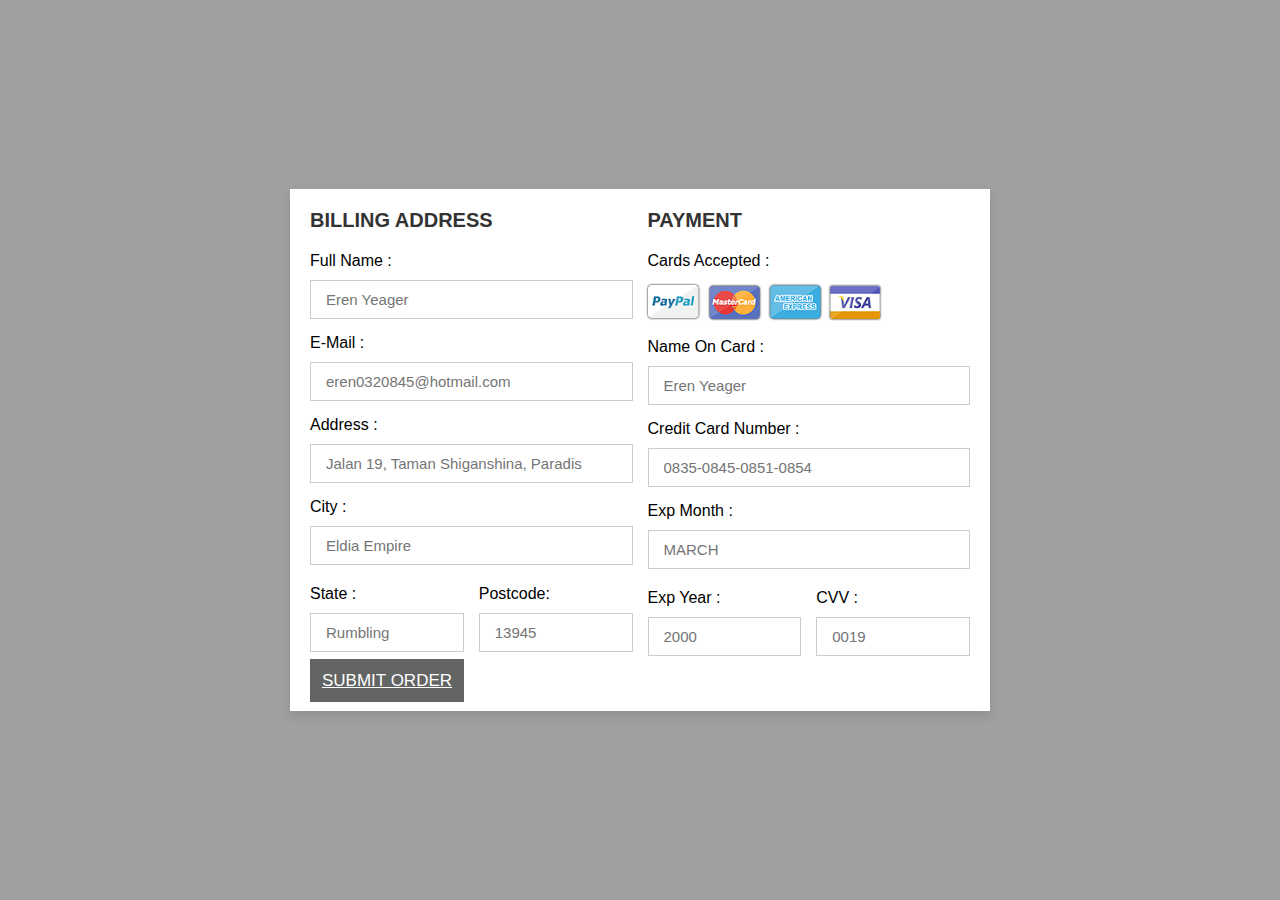
<file: index.html>
<!DOCTYPE html>
<html lang="en">
<head>
    <meta charset="UTF-8">
    <meta http-equiv="X-UA-Compatible" content="IE=edge">
    <meta name="viewport" content="width=device-width, initial-scale=1.0">
    
    <!-- custom css file link  -->
    <link rel="stylesheet" href="index.css">

</head>
<body>

<div class="container">

    <form action="">

        <div class="row">

            <div class="col">

                <h3 class="title">Billing Address</h3>

                <div class="inputBox">
                    <span>Full name :</span>
                    <input type="text" placeholder="Eren Yeager">
                </div>
                <div class="inputBox">
                    <span>e-mail :</span>
                    <input type="email" placeholder="eren0320845@hotmail.com">
                </div>
                <div class="inputBox">
                    <span>Address :</span>
                    <input type="text" placeholder="Jalan 19, Taman Shiganshina, Paradis">
                </div>
                <div class="inputBox">
                    <span>City :</span>
                    <input type="text" placeholder="Eldia Empire">
                </div>

                <div class="flex">
                    <div class="inputBox">
                        <span>State :</span>
                        <input type="text" placeholder="Rumbling">
                    </div>
                    <div class="inputBox">
                        <span>Postcode:</span>
                        <input type="text" placeholder="13945">
                    </div>
                </div>

            </div>

            <div class="col">

                <h3 class="title">Payment</h3>

                <div class="inputBox">
                    <span>Cards accepted :</span>
                    <img src="images/card_img.png" alt="">
                </div>
                <div class="inputBox">
                    <span>Name on card :</span>
                    <input type="text" placeholder="Eren Yeager">
                </div>
                <div class="inputBox">
                    <span>Credit card number :</span>
                    <input type="number" placeholder="0835-0845-0851-0854">
                </div>
                <div class="inputBox">
                    <span>Exp month :</span>
                    <input type="text" placeholder="MARCH">
                </div>

                <div class="flex">
                    <div class="inputBox">
                        <span>Exp year :</span>
                        <input type="number" placeholder="2000">
                    </div>
                    <div class="inputBox">
                        <span>CVV :</span>
                        <input type="text" placeholder="0019">
                    </div>
                </div>

            </div>
    
        </div>

        
        <a href="done.html" class="btn">SUBMIT ORDER</a>

    </form>

</div>    
    
</body>
</html>
</file>
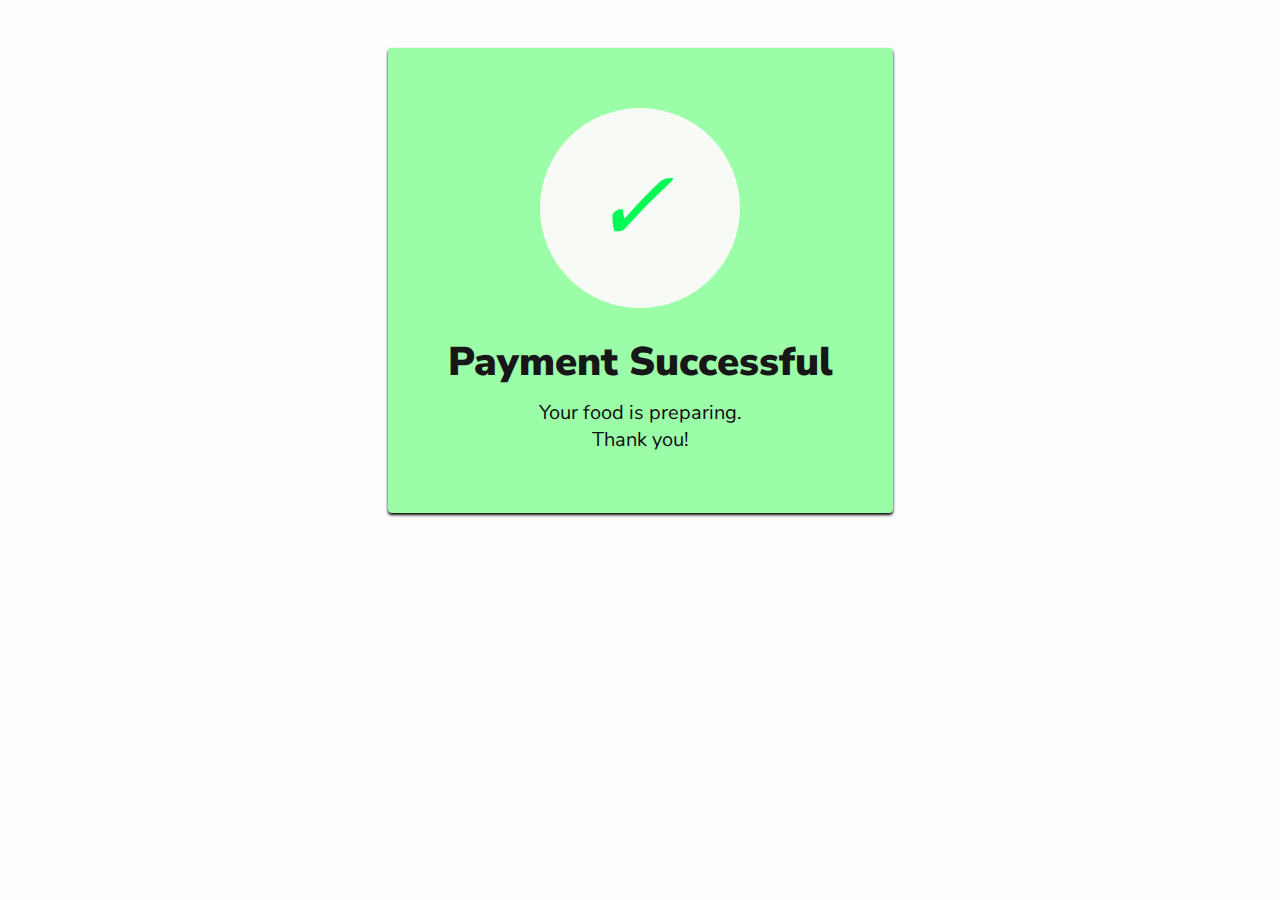
<file: done.html>
<html>
  <head>
    <link href="https://fonts.googleapis.com/css?family=Nunito+Sans:400,400i,700,900&display=swap" rel="stylesheet">
  </head>

  <body>
    <div class="card">
    <div style="border-radius:200px; height:200px; width:200px; background: #F8FAF5; margin:0 auto;">
      <i class="checkmark">✓</i>
    </div>
      <h1>Payment Successful</h1> 
      <p>Your food is preparing.</p>
      <p>Thank you!</p>
    </div>
  </body>


    <style>
      body {
        text-align: center;
        padding: 40px 0;
        background: #fdfdfd;
      }
        h1 {
          color: rgb(24, 23, 24);
          font-family: "Nunito Sans", "Helvetica Neue", sans-serif;
          font-weight: 900;
          font-size: 40px;
          margin-bottom: 10px;
        }
        p {
          color: rgb(15, 15, 15);
          font-family: "Nunito Sans", "Helvetica Neue", sans-serif;
          font-size:20px;
          margin: 0;
        }
      i {
        color: rgb(3, 250, 85);
        font-size: 100px;
        line-height: 200px;
        margin-left:-15px;
      }
      .card {
        background: rgb(156, 253, 169);
        padding: 60px;
        border-radius: 4px;
        box-shadow: 0 2px 3px #020202;
        display: inline-block;
        margin: 0 auto;
      }
    </style>
    
</html>
</file>
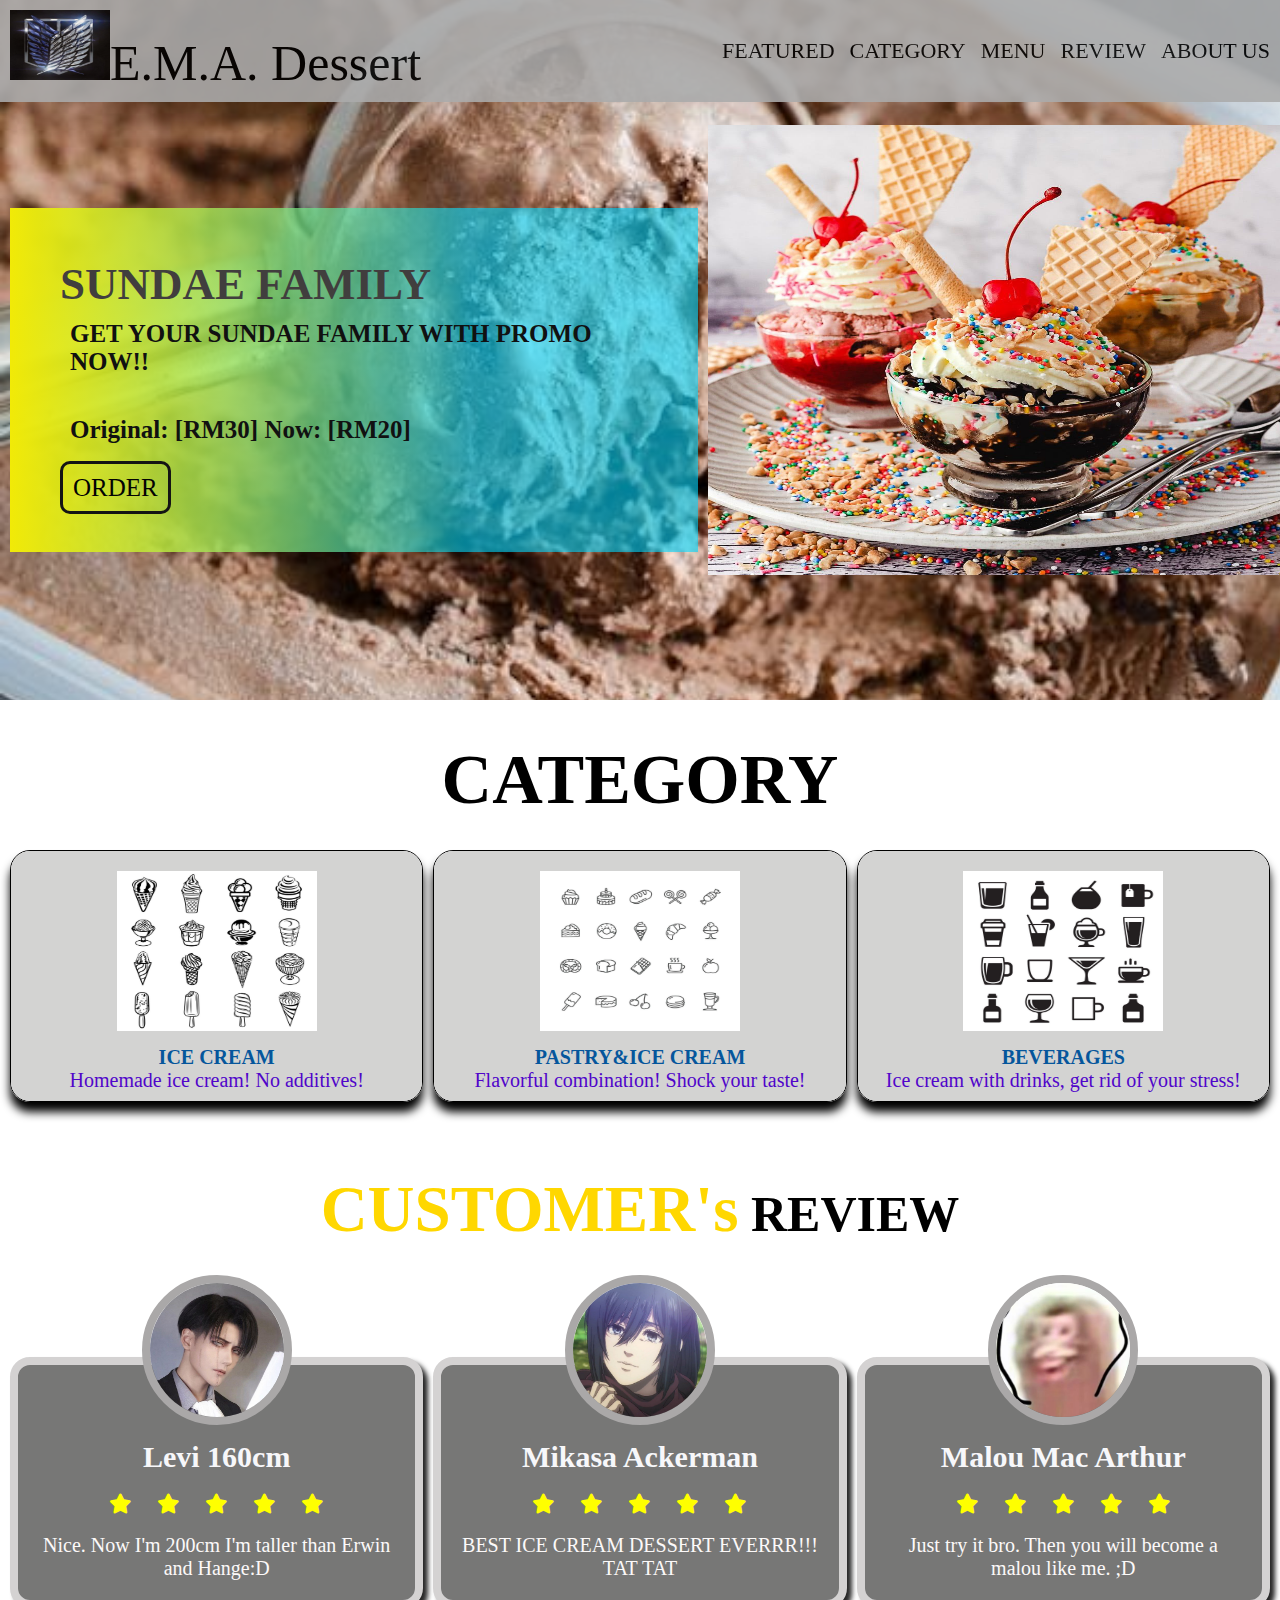
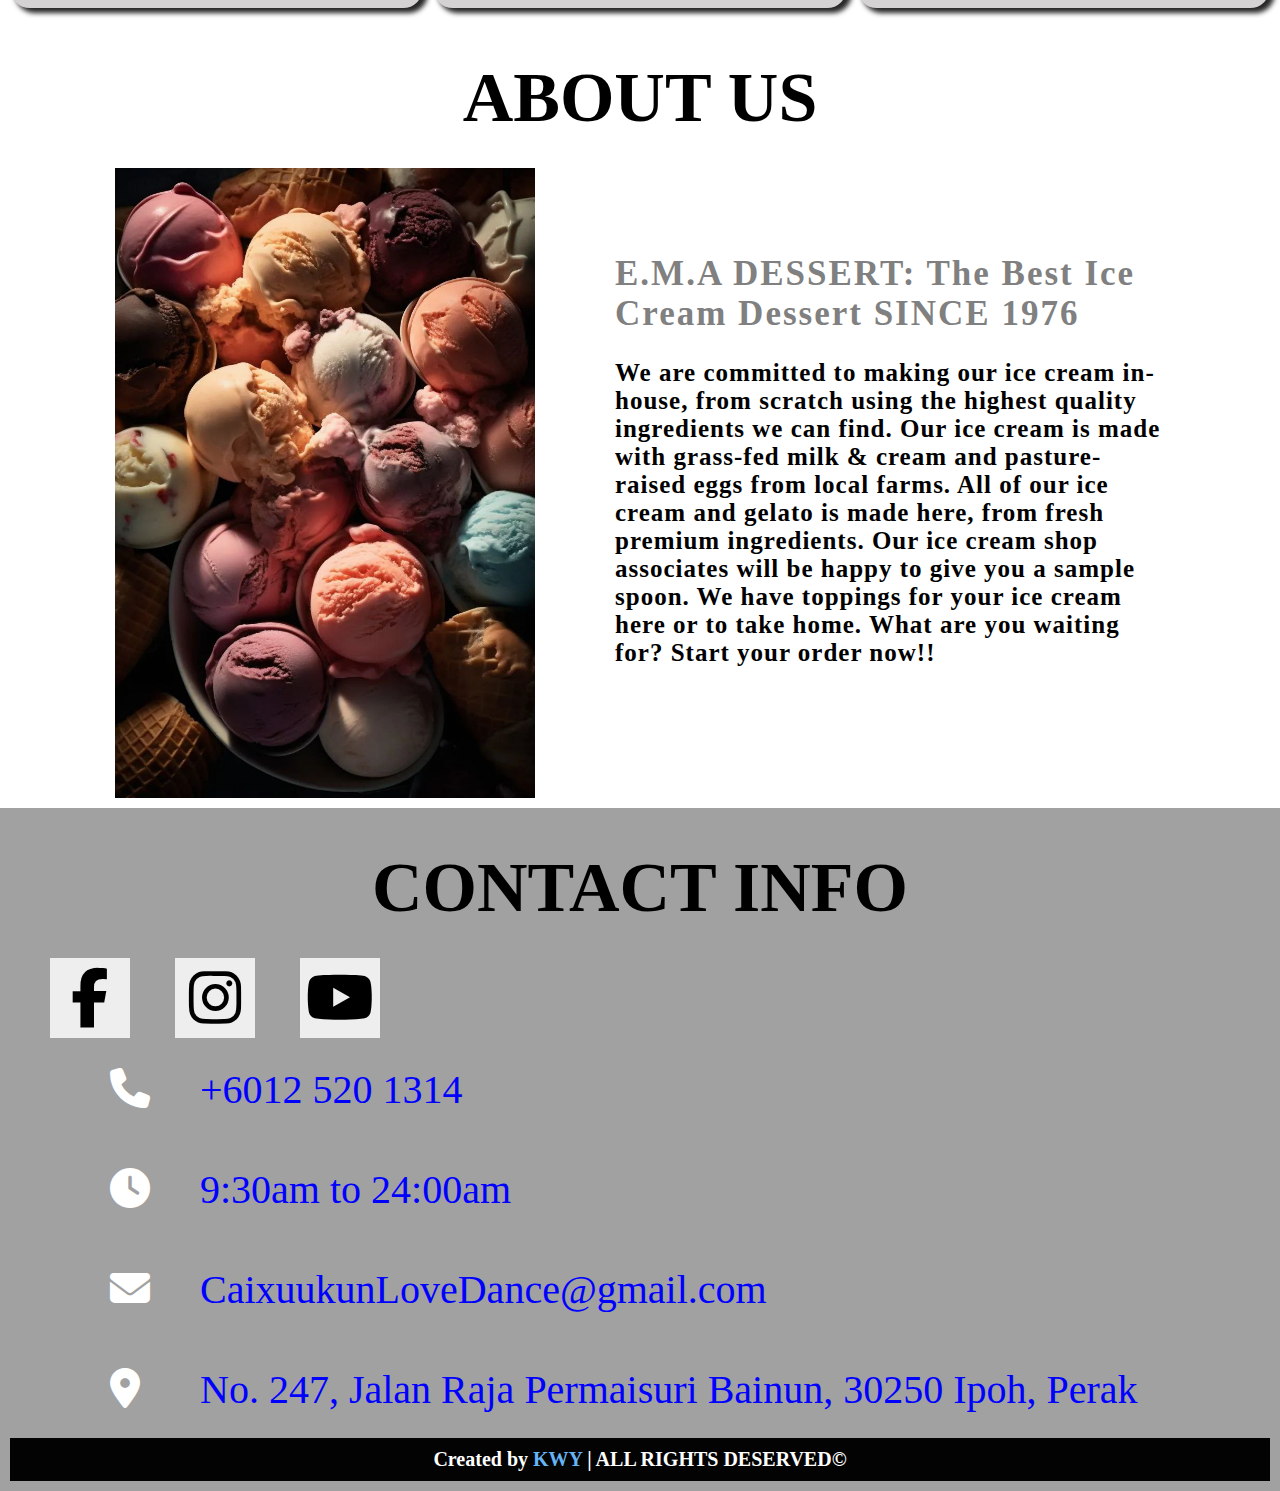
<file: emika.html>
<!DOCTYPE html>
<html lang="en">
<head>
    <meta charset="UTF-8">
    <meta name="viewport" content="width=device-width, initial-scale=1.0">
    <title>Emika</title>
    <!--Font Awesome-->
        <link rel="stylesheet" href="https://cdnjs.cloudflare.com/ajax/libs/font-awesome/6.4.2/css/all.min.css">
    <!--CSSconnect-->
        <link rel="stylesheet" href="css/style.css">

</head>
<body>
    <header>
        <a href="#" class="logo"><img src="image/jy.jpg">E.M.A. Dessert</a>
        <div id="menu-bar" class="fas fa-bars"></div>
            <nav class="navbar">
                <a href="#home">FEATURED</a>
                <a href="#category">CATEGORY</a>
                <a href="addtocart.html">MENU</a>
                <a href="#review">REVIEW</a>
                <a href="#aboutus">ABOUT US</a>
            </nav>
    </header>
    

    <section class="home"id="home">
        <div class="content">
            <h3>SUNDAE FAMILY</h3>
            <p>GET YOUR SUNDAE FAMILY WITH PROMO NOW!!</p>
            <p>Original: [RM30]   Now: [RM20]</p>
            <a href="addtocart.html" class="btn">ORDER</a>
        </div>
        <img src="image/f9.jpg" alt="">


    </section>


    <section class="category"id="category">
        <h1 class="heading">CATEGORY</h1>
        <div class="box-container">
            <div class="box">
                <img class="image" src="image/ice1.jpg" alt="">
                <div class="content">
                    <img src="image/icecream.jpg" alt="">
                    <h3>ICE CREAM</h3>
                    <p>Homemade ice cream! No additives!</p>
                </div>
            </div>
            <div class="box">
                <img class="image" src="image/pas1.jpg" alt="">
                <div class="content">
                    <img src="image/pastry.jpg" alt="">
                    <h3>PASTRY&ICE CREAM</h3>
                    <p>Flavorful combination! Shock your taste!</p>
                </div>
            </div>
            <div class="box">
                <img class="image" src="image/dri1.jpg" alt="">
                <div class="content">
                    <img src="image/drinks.jpg" alt="">
                    <h3>BEVERAGES</h3>
                    <p>Ice cream with drinks, get rid of your stress!</p>
                </div>
            </div>
        </div>

    </section>


    

    <section class="menu"id="menu">
        

    



    </section>




    
    <section class="review"id="review">
        <h1 class="heading">CUSTOMER's<span>  REVIEW</span></h1>
                <div class="box-container">
                    <div class="box">
                        <img src="image/c1.jpg" alt="">
                        <h3>Levi 160cm</h3>
                        <div class="stars">
                            <i class="fas fa-star"></i>
                            <i class="fas fa-star"></i>
                            <i class="fas fa-star"></i>
                            <i class="fas fa-star"></i>
                            <i class="fas fa-star"></i>
                        </div>
                        <p>Nice. Now I'm 200cm I'm taller than Erwin and Hange:D</p>
                    </div>
                    <div class="box">
                        <img src="image/c2.jpg" alt="">
                        <h3>Mikasa Ackerman</h3>
                        <div class="stars">
                            <i class="fas fa-star"></i>
                            <i class="fas fa-star"></i>
                            <i class="fas fa-star"></i>
                            <i class="fas fa-star"></i>
                            <i class="fas fa-star"></i>
                        </div>
                        <p>BEST ICE CREAM DESSERT EVERRR!!! TAT TAT</p>
                    </div>
                    <div class="box">
                        <img src="image/c3.jpg" alt="">
                        <h3>Malou Mac Arthur</h3>
                        <div class="stars">
                            <i class="fas fa-star"></i>
                            <i class="fas fa-star"></i>
                            <i class="fas fa-star"></i>
                            <i class="fas fa-star"></i>
                            <i class="fas fa-star"></i>
                        </div>
                        <p>Just try it bro. Then you will become a malou like me. ;D</p>
                    </div>
                </div>


    </section>

    <section class="aboutus"id="aboutus">
        <h3>ABOUT US</h3>
            <div class="about">
                <img src="image/abt1.jpg" alt="">
                <div class="about-text">
                <h5>E.M.A DESSERT: The best ice cream dessert SINCE 1976</h5>
                <p>We are committed to making our ice cream in-house, from scratch using the highest quality ingredients we can find. Our ice cream is made with grass-fed milk & cream and pasture-raised eggs from local farms. All of our ice cream and gelato is made here, from fresh premium ingredients. Our ice cream shop associates will be happy to give you a sample spoon. We have toppings for your ice cream here or to take home. What are you waiting for? Start your order now!!</p>
                </div>
            </div>

    </section>

    
    <section class="footer"id="footer">
        <div class="box-container">

            <div class="box">
                <h3>CONTACT INFO</h3>
                <div class="share">
                    <a href="https://www.facebook.com/wy.kong.965?mibextid=hIlR13" class="fab fa-facebook-f"></a>
                    <a href="https://www.instagram.com/wy_k28?igsh=eXhneGJiMmZib3Q1" class="fab fa-instagram"></a>
                    <a href="https://www.youtube.com/watch?v=dQw4w9WgXcQ&pp=ygUXbmV2ZXIgZ29ubmEgZ2l2ZSB5b3UgdXA%3D" class="fab fa-youtube"></a>
                </div>
                <a href="#" class="links"> <i class="fas fa-phone"></i> +6012 520 1314 </a>
                <a href="#" class="links"> <i class="fas fa-clock"></i> 9:30am to 24:00am </a>
                <a href="#" class="links"> <i class="fas fa-envelope"></i> CaixuukunLoveDance@gmail.com</a>
                <a href="https://www.google.com/maps/dir//Perak+Girls'+School,+No.+247,+Jalan+Raja+Permaisuri+Bainun,+30250+Ipoh,+Perak/@4.5822485,101.0960125,15z/data=!4m6!4m5!1m0!1m2!1m1!1s0x31caec41a4bde1ed:0xb79cc39e7e5246db!3e0" class="links"> <i class="fas fa-map-marker-alt"></i> No. 247, Jalan Raja Permaisuri Bainun, 30250 Ipoh, Perak</a>
            </div>
            
        
        </div>
    
    <section class="foot"id="foot">
        <div class="box-container">
            <h1 class="credit">Created by <span>KWY</span> | ALL RIGHTS DESERVED&copy;</h1>
        </div>
    </section>

    </section>









</body>
    
<!--JSconnect-->
<script src="js/script.js"></script>

</html>
</file>
<file: index.css>
*{
  font-family: 'Poppins', sans-serif;
  margin:0; padding:0;
  box-sizing: border-box;
  outline: none; border:none;
  text-transform: capitalize;
  transition: all .2s linear;
}

.container{
  display: flex;
  justify-content: center;
  align-items: center;
  padding:25px;
  min-height: 100vh;
  background: rgb(160, 160, 160);
}

.container form{
  padding:20px;
  width:700px;
  background: #fff;
  box-shadow: 0 5px 10px rgba(0,0,0,.1);
}

.container form .row{
  display: flex;
  flex-wrap: wrap;
  gap:15px;
}

.container form .row .col{
  flex:1 1 250px;
}

.container form .row .col .title{
  font-size: 20px;
  color:#333;
  padding-bottom: 5px;
  text-transform: uppercase;
}

.container form .row .col .inputBox{
  margin:15px 0;
}

.container form .row .col .inputBox span{
  margin-bottom: 10px;
  display: block;
}

.container form .row .col .inputBox input{
  width: 100%;
  border:1px solid #ccc;
  padding:10px 15px;
  font-size: 15px;
  text-transform: none;
}

.container form .row .col .inputBox input:focus{
  border:1px solid #000;
}

.container form .row .col .flex{
  display: flex;
  gap:15px;
}

.container form .row .col .flex .inputBox{
  margin-top: 5px;
}

.container form .row .col .inputBox img{
  height: 34px;
  margin-top: 5px;
  filter: drop-shadow(0 0 1px #000);
}

.btn{
  width: 100%;
  padding:12px;
  font-size: 17px;
  background: #636464;
  color:#fff;
  margin-top: 5px;
  cursor: pointer;
}

.btn:hover{
  background: rgb(0, 0, 0);
}
</file>
<file: css/style.css>
*{
    margin:0;
    padding:0;
    box-sizing:border-box;
    text-decoration: none;
    transition:0.4s all linear;
    font-size:20px;

}


header{
    font-size:20px;
    position: fixed;
    top:0; left:0; right:0;
    z-index:100;
    display: flex;
    justify-content:space-between;
    align-items: center;
    padding:10px;
    background:darkgrey;
    box-shadow: 10px 1rem 1rem rgba(0, 0, 0, 0.1);
    opacity: 0.9;
}

header img{
    width:100px; height:70px; padding-bottom:-20px; 
}

header .navbar a{
    font-size:22px;
    font-weight:normal;
    color:black;
    padding-left:10px;

}

header .logo{
    font-size:50px;
    font-weight:normal;
    color:black;
}

header .navbar a:hover{
    font-size:22px;
    font-weight:900;
    color:lavender;
    margin-left: 10px;
    transition: 1s;
    background-color: rgb(19, 18, 18);
    padding:18px 10px 18px 10px;

}


#menu-bar{
    font-size:25px;
    cursor:pointer;
    color:rgb(71, 68, 68);
    border:1px solid rgb(71, 68, 68);
    border-radius:5px;
    padding:8px;
    display:none;

}

section{
    padding:10px;
}

.home{
    display:flex;
    flex-wrap:wrap;
    gap:10px;
    width:1335px;
    height:700px;
    align-items: center;
    background:url(../image/back1.jpg)no-repeat;
    background-size: cover;
    background-position:left;
}

.home .content{
    flex:1 1 30px;
    margin-top: 60px;
    padding:50px;
    background: rgb(241,234,7);
    background: linear-gradient(90deg, rgba(241,234,7,1) 0%, rgba(0,215,255,0.5942752100840336) 67%);   

}

.home .content h3{
    font-size:45px;
    color:rgb(65, 62, 62);
}

.home .content p{
    font-size:25px;
    color:rgb(17, 17, 17);
    padding:10px;
    margin-bottom:20px;
    font-weight:bold;
}



.home img{
    flex:1 1 30px;
    width:270px;
    height:450px;
    animation: moving 3s linear infinite;
}

@keyframes moving{
    0%{transform:translateX(0rem);}
    50%{transform:translateX(1rem);}
    100%{transform:translateX(0rem);}
}

.btn{
    padding: 10px;
    border: 3px solid rgb(20, 20, 20);
    color: #030303;
    font-size: 25px;
    border-radius: 10px;
    z-index: 0;
}

.btn:hover{
    background-color: rgb(12, 12, 12);
    color: rgb(253, 252, 252);
    box-shadow: inset 200px 0 0 0 rgb(17, 17, 17);
    transition: 1.5s all;
}

.heading{
    text-align: center;
    font-size: 70px;
    color: black;
    padding:30px;
}

.category .box-container{
    display: flex;
    flex-wrap: wrap;
    gap: 10px;
}

.category .box-container .box{
    flex: 1 1 30px;
    position: relative;
    overflow: hidden;
    box-shadow: 0 10px 10px black;
    border: 1px solid black;
    cursor: pointer;
    border-radius: 20px;
}

.category .box-container .box .image{
    height:100%;
    width:100%;
    object-fit: cover;
    position: absolute;
    top:0%;
    left: -100%;
}

.box-container .box .content{
    text-align: center;
    background-color: rgb(249, 250, 252);
    padding: 10px;
    height: 250px;
    background-color: #d3d3d2;
}

.category .box-container .box .content img{
    width: 200px;
    height: 160px;
    margin: 10px;
}

.category .box-container .box .content h3{
    font-size: 20px;
    color: rgb(5, 86, 156);
}

.category .box-container .box .content p{
    font-size: 20px;
    color: rgb(80, 5, 202);
}

.category .box-container .box:hover .image{
    left: 0%;
}

.category .box-container .box:hover .content{
    transform: translateY(100%);
}

.review .box-container{
    display: flex;
    flex-wrap: wrap;
    gap: 10px;
}

.review .box-container .box{
    text-align: center;
    padding: 10px;
    border: 8px solid rgb(212, 210, 210);
    box-shadow: 5px 5px 5px rgb(39, 39, 39);
    border-radius: 20px;
    flex: 1 1 20px;
    background: rgb(119, 119, 118);
    margin-top: 80px;
}

.review .box-container .box img{
    width: 150px;
    height: 150px;
    border-radius: 50%;
    border: 8px solid rgb(170, 168, 168);
    margin-top: -100px;
    object-fit: cover;
}

.review .box-container .box h3{
    font-size: 30px;
    color: rgb(247, 247, 250);
    padding: 10px;
}

.review h1{
    color: gold;
    font-size: 65px;
}

.review span{
    color: black;
    font-size: 50px;
}

.review .box-container .box .stars i{
    font-size: 20px;
    color: yellow;
    padding: 10px;
}

.review .box-container .box p{
    font-size: 20px;
    color: rgb(252, 249, 249);
    padding: 10px;
}

.aboutus h3{
    text-align: center;
    font-size: 70px;
    color: black;
    padding:30px;
}


.about img{
    height: auto;
    width: 420px;
}

.about-text{
    width:550px;
}

.about{
    width: 1130px;
    max-width: 95%;
    margin: 0 auto;
    display: flex;
    align-items: center;
    justify-content: space-around;
}

.about-text h5{
    color:gray;
    font-size: 35px;
    text-transform: capitalize;
    margin-bottom: 25px;
    letter-spacing: 2px;
}

.about-text p{
    color: black;
    letter-spacing: 1px;
    line-height: 28px;
    font-size: 25px;
    font-weight: bold;
    margin-bottom: 45px;
}










.footer{
    background: #a1a1a1;
}

.footer .box-container{
    display: grid;
    grid-template-columns: repeat(auto-fit, minmax(25rem, 1fr));
    gap:1.5rem;
}

.footer .box-container .box h3{
    text-align: center;
    font-size: 70px;
    color: black;
    padding:30px;
}



.footer .box-container .box .share a{
    height:4rem;
    width:4rem;
    line-height:4rem;
    margin-left: 2rem;
    font-size: 3rem;
    color: black;
    background: #eee;
    text-align: center;
}

.footer .box-container .box .share a:hover{
    background: #5e5e5d;
    color: #fff;
}

.footer .box-container .box .links{
    display: block;
    font-size: 2rem;
    color: blue;
    padding:1rem 4rem;
}

.footer .box-container .box .links i{
    height:3rem;
    width:3rem;
    line-height:3rem;
    margin-left: 1rem;
    font-size: 2rem;
    color: white;
    padding-right: 4rem;
}

.footer .box-container .box .links:hover i{
    padding-right: 3rem;
    
}

.foot{
    background: #030303;
    text-align: center;
}

.foot h1{
    color: white;
}

.foot span{
    color: #65b4f5;
}
















@media(max-width:600px){
  #menu-bar{
      display:initial;
      position:absolute;
      right: 10px;
      top:20px;
  }
  header .navbar{
      position:absolute;
      top:80px; left:0; right:0;
      background-color:darkgrey;
      border-top:3px solid grey;
      clip-path:polygon(0 0, 100% 0, 100% 0, 0 0);
  }


  header.navbar a{
      display:block;
      font-size:22px;
      font-weight:normal;
      color:azure;
      margin:10px; padding:6px;
      border-left:3px solid#8b8a88;
      background-color:antiquewhite;
  }

  header .navbar.active{
      clip-path:polygon(0 0,100% 0,100% 100%, 0 100%);
      padding:10px;
  }
}
</file>
